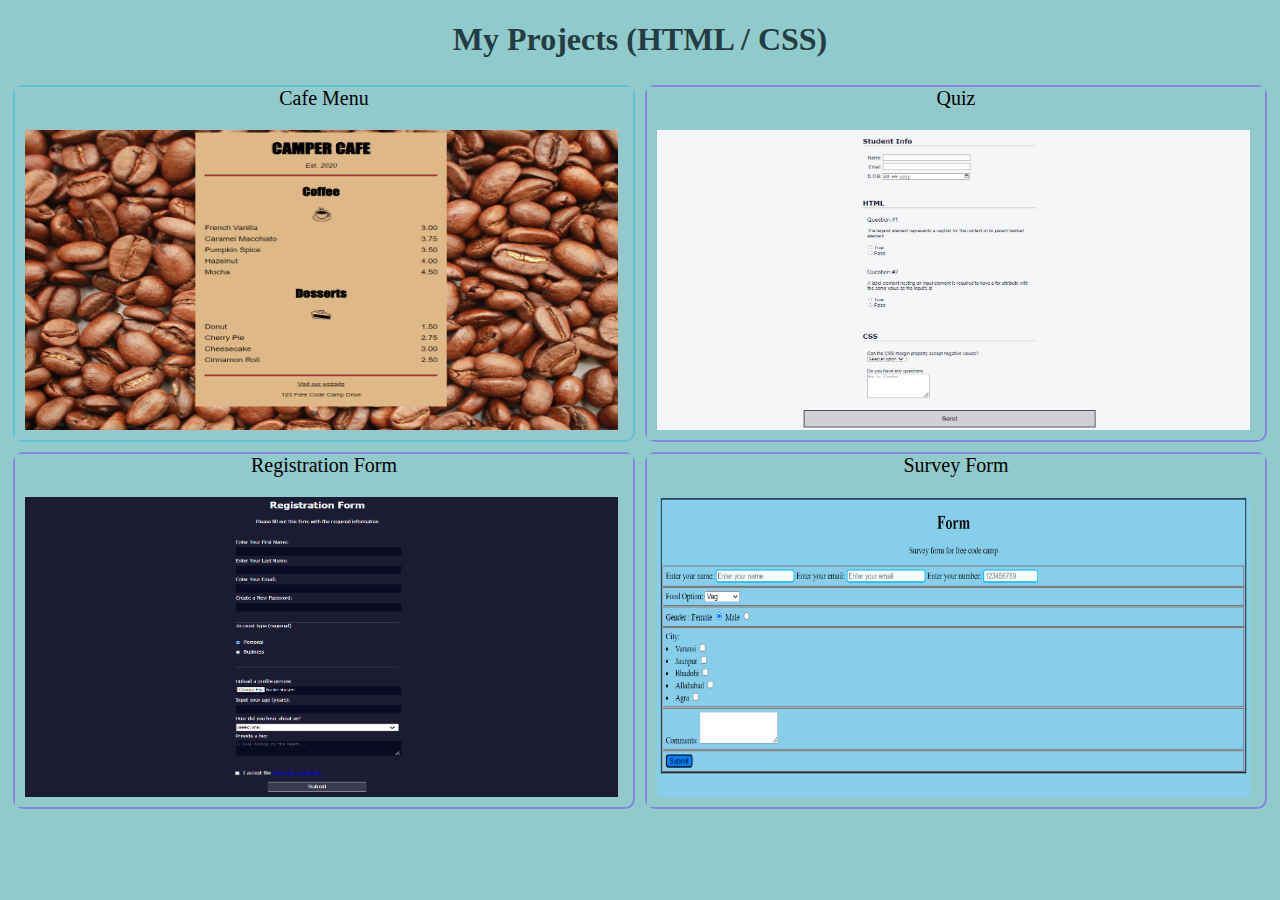
<file: index.html>
<!DOCTYPE html>
<html lang="en">
  <head>
    <meta charset="UTF-8" />
    <meta name="viewport" content="width=device-width, initial-scale=1.0" />
    <title>My Projects</title>
  </head>
  <body>
    <style>
      * {
        background-color: rgb(144, 202, 202);
      }
    </style>

    <h1 style="text-align: center; color: rgb(35, 61, 67)">
      My Projects (HTML / CSS)
    </h1>
    <div style="display: flex">
      <div
        style="
          display: grid;
          width: 50%;
          margin: 5px;
          border: 2px solid rgb(99, 191, 213);
          border-radius: 10px;
        "
      >
        <span style="text-align: center; font-size: 20px; padding-bottom: 10px"
          >Cafe Menu</span
        >
        <img
          style="width: 96%; height: 300px; padding: 10px; cursor: pointer"
          onclick="send('/Cafe Menu.html')"
          src="/images/cafe.png"
          alt=""
        />
      </div>

      <div
        style="
          display: grid;
          width: 50%;
          margin: 5px;
          border: 2px solid rgb(134, 134, 225);
          border-radius: 10px;
        "
      >
        <span style="text-align: center; font-size: 20px; padding-bottom: 10px"
          >Quiz</span
        >
        <img
          style="width: 96%; height: 300px; padding: 10px; cursor: pointer"
          onclick="send('/Quiz.html')"
          src="/images/quix.png"
          alt=""
        />
      </div>
    </div>

    <div style="display: flex">
      <div
        style="
          display: grid;
          width: 50%;
          margin: 5px;
          border: 2px solid rgb(134, 134, 225);
          border-radius: 10px;
        "
      >
        <span style="text-align: center; font-size: 20px; padding-bottom: 10px"
          >Registration Form</span
        >
        <img
          style="width: 96%; height: 300px; padding: 10px; cursor: pointer"
          onclick="send('/Registration Form.html')"
          src="/images/form1.png"
          alt=""
        />
      </div>

      <div
        style="
          display: grid;
          width: 50%;
          margin: 5px;
          border: 2px solid rgb(134, 134, 225);
          border-radius: 10px;
        "
      >
        <span style="text-align: center; font-size: 20px; padding-bottom: 10px"
          >Survey Form</span
        >
        <img
          style="width: 96%; height: 300px; padding: 10px; cursor: pointer"
          onclick="send('/Survey-Form.html')"
          src="/images/form2.png"
          alt=""
        />
      </div>
    </div>

    <script>
      function send(url) {
        window.location.href = url;
      }
    </script>
  </body>
</html>
</file>
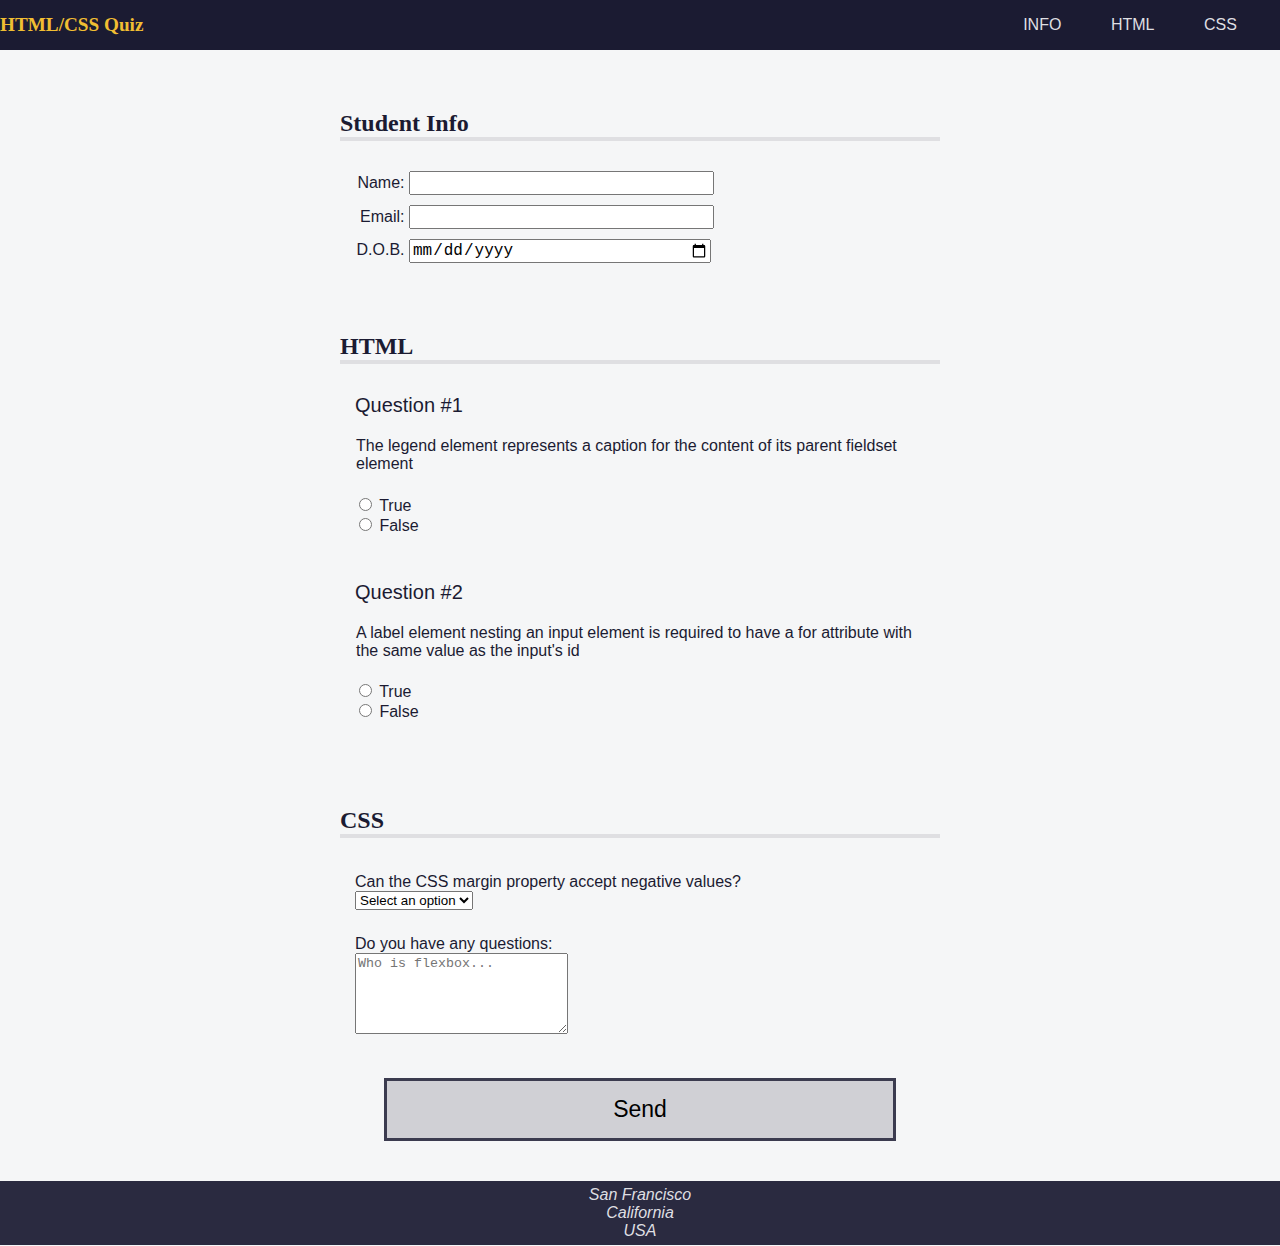
<file: Quiz.html>
<!DOCTYPE html>
<html lang="en">
  <head>
    <meta charset="UTF-8" />
    <meta name="viewport" content="width=device-width, initial-scale=1.0" />
    <meta name="description" content="Quiz practice" />
    <title>Quiz</title>
    <link rel="stylesheet" href="Quiz.css" />
  </head>
  <body>
    <header>
      <h1>HTML/CSS Quiz</h1>
      <nav>
        <ul>
          <li><a href="#student-info">INFO</a></li>
          <li><a href="#html-questions">HTML</a></li>
          <li><a href="#css-questions">CSS</a></li>
        </ul>
      </nav>
    </header>
    <main>
      <form method="post">
        <section role="region" aria-labelledby="student-info">
          <h2 id="student-info">Student Info</h2>
          <div class="info">
            <label for="student-name">Name:</label>
            <input type="text" name="student-name" id="student-name" />
          </div>
          <div class="info">
            <label for="student-email">Email:</label>
            <input type="email" name="student-email" id="student-email" />
          </div>
          <div class="info">
            <label for="birth-date">D.O.B.<span class="sr-only">(Date of Birth)</span></label>
            <input type="date" name="birth-date" id="birth-date" />
          </div>
        </section>
        <section role="region" aria-labelledby="html-questions">
          <h2 id="html-questions">HTML</h2>
          <div class="question-block">
            <p>1</p>
            <fieldset class="question" name="html-question-one">
              <legend>
                The legend element represents a caption for the content of its
                parent fieldset element
              </legend>
              <ul class="answers-list">
                <li>
                  <label for="q1-a1">
                    <input type="radio" id="q1-a1" name="q1" value="true" />
                    True
                  </label>
                </li>
                <li>
                  <label for="q1-a2">
                    <input type="radio" id="q1-a2" name="q1" value="false" />
                    False
                  </label>
                </li>
              </ul>
            </fieldset>
          </div>
          <div class="question-block">
            <p>2</p>
            <fieldset class="question" name="html-question-two">
              <legend>
                A label element nesting an input element is required to have a
                for attribute with the same value as the input's id
              </legend>
              <ul class="answers-list">
                <li>
                  <label for="q2-a1">
                    <input type="radio" id="q2-a1" name="q2" value="true" />
                    True
                  </label>
                </li>
                <li>
                  <label for="q2-a2">
                    <input type="radio" id="q2-a2" name="q2" value="false" />
                    False
                  </label>
                </li>
              </ul>
            </fieldset>
          </div>
        </section>
        <section role="region" aria-labelledby="css-questions">
          <h2 id="css-questions">CSS</h2>
          <div class="formrow">
            <div class="question-block">
              <label for="selector">Can the CSS margin property accept negative values?</label>
            </div>
            <div class="answer">
              <select name="selector" id="selector" required>
                <option value="">Select an option</option>
                <option value="yes">Yes</option>
                <option value="no">No</option>
              </select>
            </div>
            <div class="question-block">
              <label for="css-textarea">Do you have any questions:</label>
            </div>
            <div class="answer">
              <textarea id="css-textarea" name="css-questions" rows="5" cols="24" placeholder="Who is flexbox..."></textarea>
            </div>
          </div>
        </section>
        <button type="submit">Send</button>
      </form>
    </main>
    <footer>
      <address>
        San Francisco<br />
        California<br />
        USA
      </address>
    </footer>
  </body>
</html>
</file>
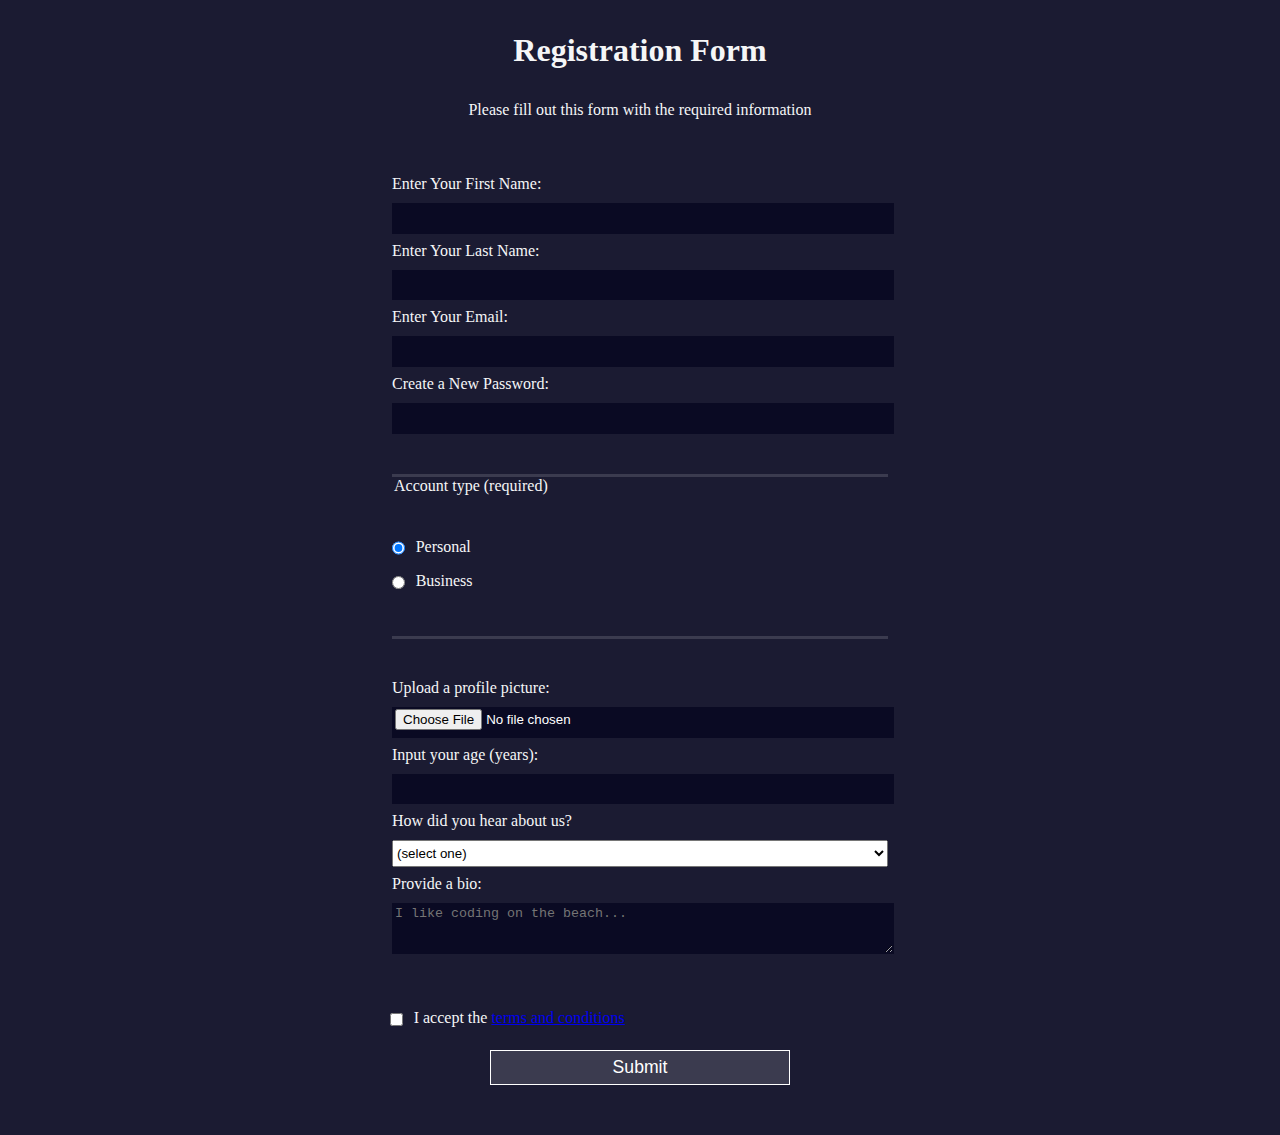
<file: Registration Form.html>
<!DOCTYPE html>
<html lang="en">
  <head>
    <meta charset="UTF-8">
    <title>Registration Form</title>
    <link rel="stylesheet" href="Registration Form.css" />
  </head>
  <body>
    <h1>Registration Form</h1>
    <p>Please fill out this form with the required information</p>
    <form method="post" action='https://register-demo.freecodecamp.org'>
      <fieldset>
        <label for="first-name">Enter Your First Name: <input id="first-name" name="first-name" type="text" required /></label>
        <label for="last-name">Enter Your Last Name: <input id="last-name" name="last-name" type="text" required /></label>
        <label for="email">Enter Your Email: <input id="email" name="email" type="email" required /></label>
        <label for="new-password">Create a New Password: <input id="new-password" name="new-password" type="password" pattern="[a-z0-5]{8,}" required /></label>
      </fieldset>
      <fieldset>
        <legend>Account type (required)</legend>
        <label for="personal-account"><input id="personal-account" type="radio" name="account-type" class="inline" checked /> Personal</label>
        <label for="business-account"><input id="business-account" type="radio" name="account-type" class="inline" /> Business</label>
      </fieldset>
      <fieldset>
        <label for="profile-picture">Upload a profile picture: <input id="profile-picture" type="file" name="file" /></label>
        <label for="age">Input your age (years): <input id="age" type="number" name="age" min="13" max="120" /></label>
        <label for="referrer">How did you hear about us?
          <select id="referrer" name="referrer">
            <option value="">(select one)</option>
            <option value="1">freeCodeCamp News</option>
            <option value="2">freeCodeCamp YouTube Channel</option>
            <option value="3">freeCodeCamp Forum</option>
            <option value="4">Other</option>
          </select>
        </label>
        <label for="bio">Provide a bio:
          <textarea id="bio" name="bio" rows="3" cols="30" placeholder="I like coding on the beach..."></textarea>
        </label>
      </fieldset>
      <label for="terms-and-conditions">
        <input class="inline" id="terms-and-conditions" type="checkbox" required name="terms-and-conditions" /> I accept the <a href="https://www.freecodecamp.org/news/terms-of-service/">terms and conditions</a>
      </label>
      <input type="submit" value="Submit" />
    </form>
  </body>
</html>
</file>
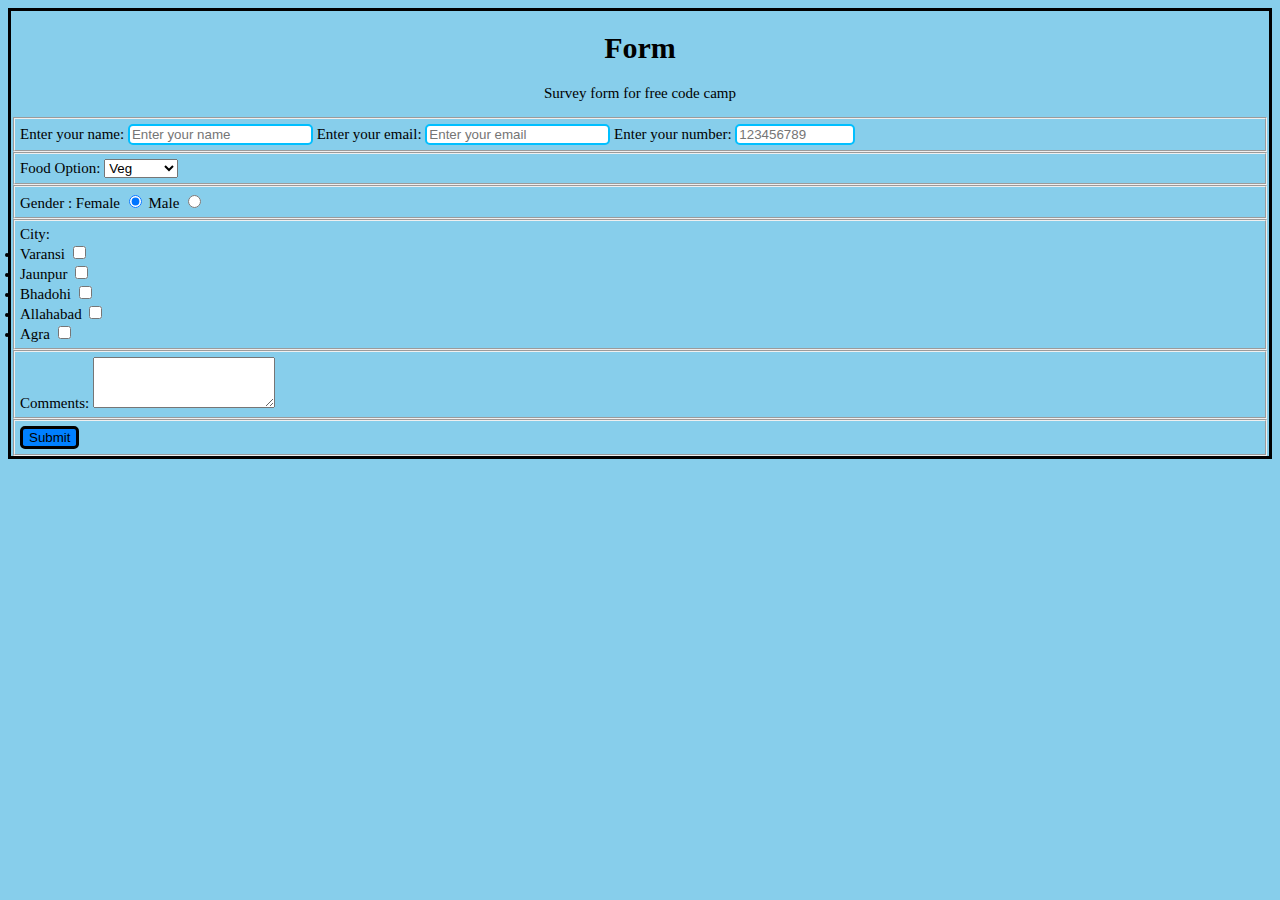
<file: Survey-Form.html>
<!DOCTYPE html>
<html>
  <head>
    <title>Survey-Form</title>
    <link rel="stylesheet" href="Survey-Form.css" />
  </head>
  <body>
    <h1 id="title">Form</h1>
    <p id="description">Survey form for free code camp</p>
    <form id=survey-form>
      <fieldset><label id="name-label">
        Enter your name: <input type="text" id="name" placeholder="Enter your name" name="name" required/>
      </label>
<label id="email-label">
  Enter your email: <input type="email" id="email" placeholder="Enter your email" name="email" required />
</label>
<label id="number-label">
  Enter your number: <input type="number" id="number" min="10" max="1000000000" placeholder="123456789"/>
</label>
      </fieldset>
      <fieldset>
        <label>Food Option:  
          <select id="dropdown">
            <option>Veg</option>
            <option>Non-Veg</option>
          </select>
        </label>

      </fieldset>
      <fieldset>
        <label>Gender :    
      Female    <input type="radio" name="gender" value="Female" checked/>
     Male     <input type="radio" value="Male" name="gender"/>
        </label>
      </fieldset>
      <fieldset><label> City:
        <li>Varansi <input type="checkbox" value="vns"/></li>
        <li>Jaunpur <input type="checkbox" value="jnp"/></li>
        <li>Bhadohi <input type="checkbox" value="bhadohi"/></li>
        <li>Allahabad <input type="checkbox" value="allahabad"/></li>
        <li>Agra <input type="checkbox" value="agra"/></li>
        </label></fieldset>
      <fieldset>
        <lable>Comments: <textarea  rows="3" cols="20"  ></textarea>

        </label>
      </fieldset>
      <fieldset><label>
        <input type="submit" id="submit"</label></fieldset>
      </form>

  </body>

</html>
</file>
<file: Quiz.css>
@media (prefers-reduced-motion: no-preference) {
  * {
    scroll-behavior: smooth;
  }
}

body {
  background: #f5f6f7;
  color: #1b1b32;
  font-family: Helvetica;
  margin: 0;
}

header {
  width: 100%;
  height: 50px;
  background-color: #1b1b32;
  display: flex;
  justify-content: space-between;
  align-items: center;
  position: fixed;
  top: 0;
}

#logo {
  width: max(100px, 18vw);
  background-color: #0a0a23;
  aspect-ratio: 35 / 4;
  padding: 0.4rem;
}

h1 {
  color: #f1be32;
  font-size: min(5vw, 1.2em);
  text-align: center;
}

nav {
  width: 50%;
  max-width: 300px;
  height: 50px;
}

nav > ul {
  display: flex;
  justify-content: space-evenly;
  flex-wrap: wrap;
  align-items: center;
  padding-inline-start: 0;
  margin-block: 0;
  height: 100%;
}

nav > ul > li {
  color: #dfdfe2;
  margin: 0 0.2rem;
  padding: 0.2rem;
  display: block;
}

nav > ul > li:hover {
  background-color: #dfdfe2;
  color: #1b1b32;
  cursor: pointer;
}

li > a {
  color: inherit;
  text-decoration: none;
}

main {
  padding-top: 50px;
}

section {
  width: 80%;
  margin: 0 auto 10px auto;
  max-width: 600px;
}

h1,
h2 {
  font-family: Verdana, Tahoma;
}

h2 {
  border-bottom: 4px solid #dfdfe2;
  margin-top: 0px;
  padding-top: 60px;
}

.info {
  padding: 10px 0 0 5px;
}

.formrow {
  margin-top: 30px;
  padding: 0px 15px;
}

input {
  font-size: 16px;
}

.info label, .info input {
  display: inline-block;
}

.info input {
  width: 50%;
  text-align: left;
}

.info label {
  width: 10%;
  min-width: 55px;
  text-align: right;
}

.question-block {
  text-align: left;
  display: block;
  width: 100%;
  margin-top: 20px;
  padding-top: 5px;
}

p {
  margin-top: 5px;
  padding-left: 15px;
  font-size: 20px;
}

p::before {
  content: "Question #";
}

.question {
  border: none;
  padding-bottom: 0;
}

.answers-list {
  list-style: none;
  padding: 0;
}

button {
  display: block;
  margin: 40px auto;
  width: 40%;
  padding: 15px;
  font-size: 23px;
  background: #d0d0d5;
  border: 3px solid #3b3b4f;
}

footer {
  background-color: #2a2a40;
  display: flex;
  justify-content: center;
}

footer,
footer a {
  color: #dfdfe2;
}

address {
  text-align: center;
  padding: 0.3em;
}

.sr-only {
  position: absolute;
  width: 1px;
  height: 1px;
  padding: 0;
  margin: -1px;
  overflow: hidden;
  clip: rect(0, 0, 0, 0);
  white-space: nowrap;
  border: 0;
}
</file>
<file: Registration Form.css>
body {
  width: 100%;
  height: 100vh;
  margin: 0;
  background-color: #1b1b32;
  color: #f5f6f7;
  font-family: Tahoma;
  font-size: 16px;
}

h1, p {
  margin: 1em auto;
  text-align: center;
}

form {
  width: 60vw;
  max-width: 500px;
  min-width: 300px;
  margin: 0 auto;
  padding-bottom: 2em;
}

fieldset {
  border: none;
  padding: 2rem 0;
  border-bottom: 3px solid #3b3b4f;
}

fieldset:last-of-type {
  border-bottom: none;
}

label {
  display: block;
  margin: 0.5rem 0;
}

input,
textarea,
select {
  margin: 10px 0 0 0;
  width: 100%;
  min-height: 2em;
}

input, textarea {
  background-color: #0a0a23;
  border: 1px solid #0a0a23;
  color: #ffffff;
}

.inline {
  width: unset;
  margin: 0 0.5em 0 0;
  vertical-align: middle;
}

input[type="submit"] {
  display: block;
  width: 60%;
  margin: 1em auto;
  height: 2em;
  font-size: 1.1rem;
  background-color: #3b3b4f;
  border-color: white;
  min-width: 300px;
}

input[type="file"] {
  padding: 1px 2px;
}

.inline{
  display: inline; 
}
</file>
<file: Survey-Form.css>
body{
  background-color: skyblue;
  font-family: "Lucida Handwriting", serif;
  font-size: 15px;
  border-style: solid;

}
h1,p{
  text-align:center;
}
input{
  border-style:black;
  border:2px solid #00bfff;
  border-radius:5px;
  
}
fieldset{
  padding: 5px;
}
input[type="submit"]{
  background-color: #0080ff	;
  border:solid;
}
</file>
